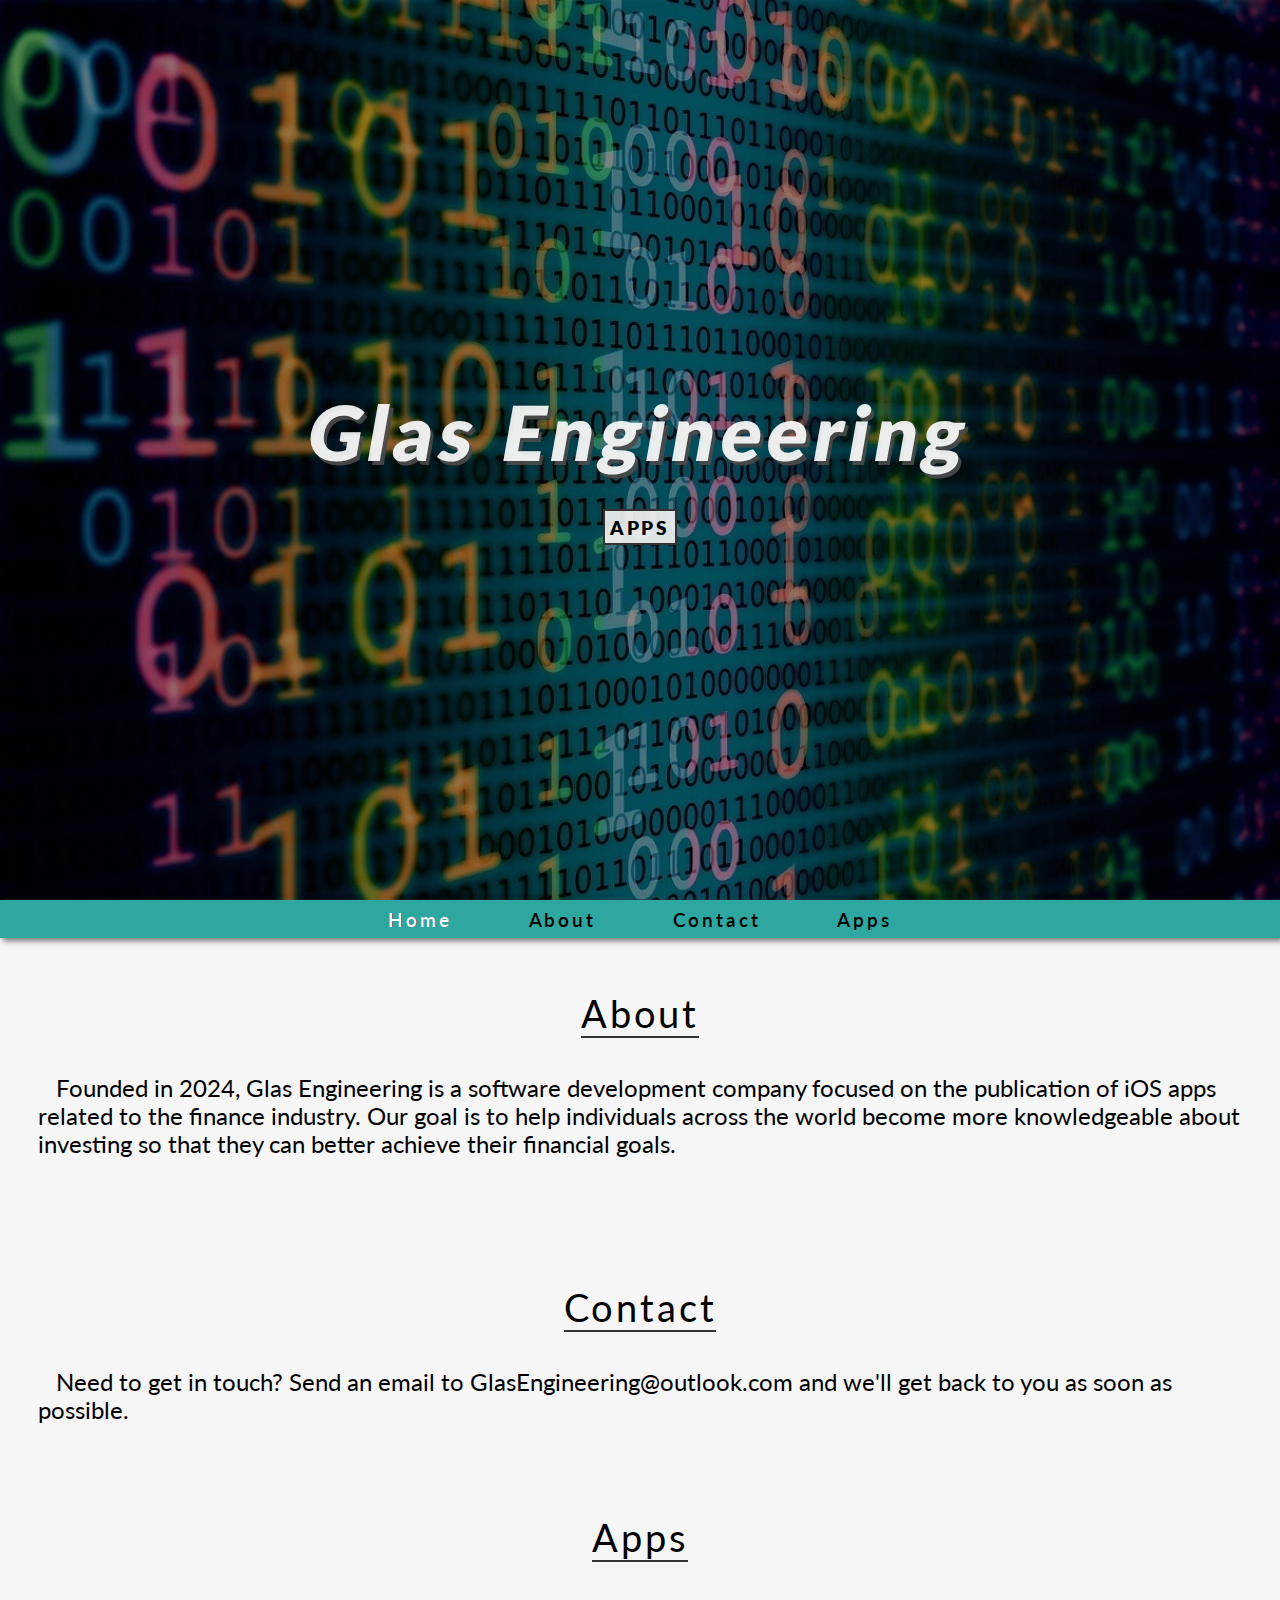
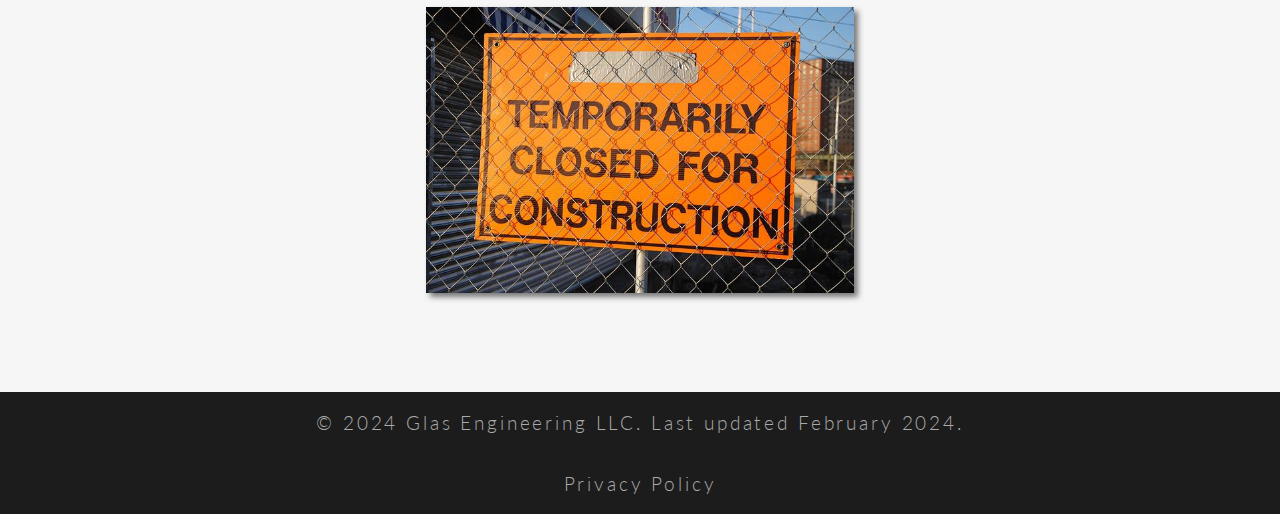
<file: index.html>
<!-- Informational website for Glas Engineering LLC -->

<!-- Images Attribution: -->
<!-- Favicon image generated on FavIcon.io. Link: https://favicon.io/favicon-generator/ -->
<!-- Website background image downloaded from geralt on Pixabay.com. Link: https://pixabay.com/illustrations/digitization-transformation-binary-5194814/ -->
<!-- Under construction image downloaded from Michael_Luenen on Pixabay.com. Link: https://pixabay.com/photos/construction-site-website-1561769/ -->

<!DOCTYPE html>
<html lang="en">
<head>
  <meta charset="UTF-8"/>
  <meta content="IE=edge" http-equiv="X-UA-Compatible"/>
  <meta content="width=device-width, initial-scale=1.0" name="viewport"/>
  <link href="styles.css" rel="stylesheet"/>
  <link href="images/icon.ico" rel="shortcut icon" type="image/x-icon"/>
  <link href="images/icon.ico" rel="icon" type="image/x-icon"/>
  <title>Glas Engineering</title>
</head>

<body>
<div class="container">
  <!--Section 1-->
  <section class="section1 center" id="home">
      <h1 class="section1-heading center">Glas Engineering</h1>
    <a class="section1-btn" href="#apps">Apps</a>
  </section>

  <!--Nav Bar-->
  <nav class="navbar center">
    <a class="navbar-link" href="#home">Home</a>
    <a class="navbar-link" href="#about">About</a>
    <a class="navbar-link" href="#contact">Contact</a>
    <a class="navbar-link" href="#apps">Apps</a>
  </nav>

  <!--About-->
  <section class="section2" id="about">
        <h1 class="section2-heading">About</h1>

        <h2 class="section2-body">
            &emsp;Founded in 2024, Glas Engineering is a software development company focused on the publication of iOS apps related to the finance industry.
            Our goal is to help individuals across the world become more knowledgeable about investing so that they can better achieve their financial goals.
        </h2>
  </section>

  <!--Contact-->
  <section class="section2" id="contact">
    <h1 class="section2-heading">Contact</h1>

    <h2 class="section2-body">
        &emsp;Need to get in touch? Send an email to GlasEngineering@outlook.com and we'll get back to you as soon as possible.
    </h2>
</section>

  <!--Section 3-->
  <section class="section3" id="apps">
        <h1 class="section3-heading">Apps</h1>
        <div class="apps-wrapper center">
          <!--Apps-->
          <div class="app">
            <div class="app-text">
              <h2 class="app-name">Crypto Portfolio Tracking/Analysis App</h2>
              <h4 class="app-description">More details to come.</h4>
            </div>
            <img alt="A picture of a construction site sign." class="app-img" src="images/UnderConstruction.jpg"/>
            <a class="app-link" href="#" target="">Check back soon!</a>
          </div>
        </div>
  </section>

  <!--Section 4-->
  <footer class="section4" id="footer">
      <p class="release-date">
          &copy 2024 Glas Engineering LLC. Last updated February 2024.
      </p>

      <a class="release-date" href="/privacy.html">Privacy Policy</a>
  </footer>
</div>
<script src="script.js"></script>
</body>
</html>
</file>
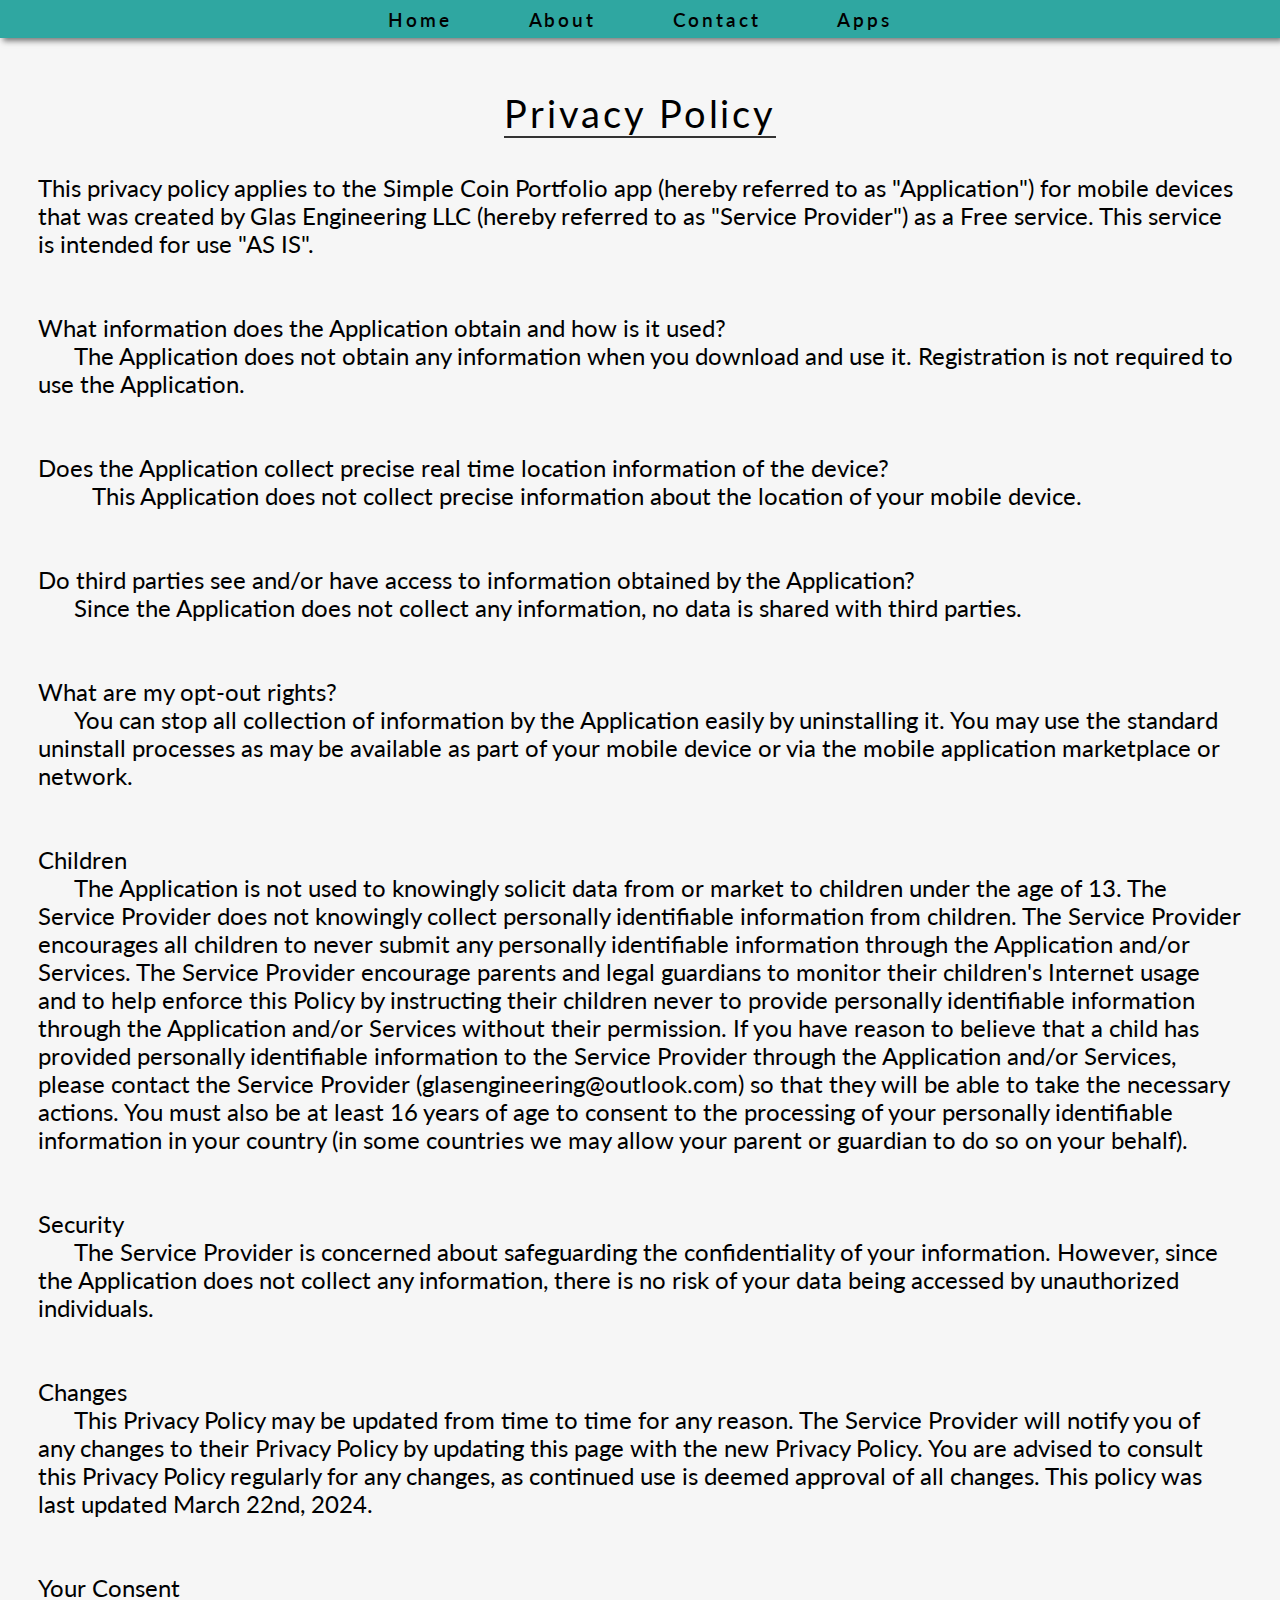
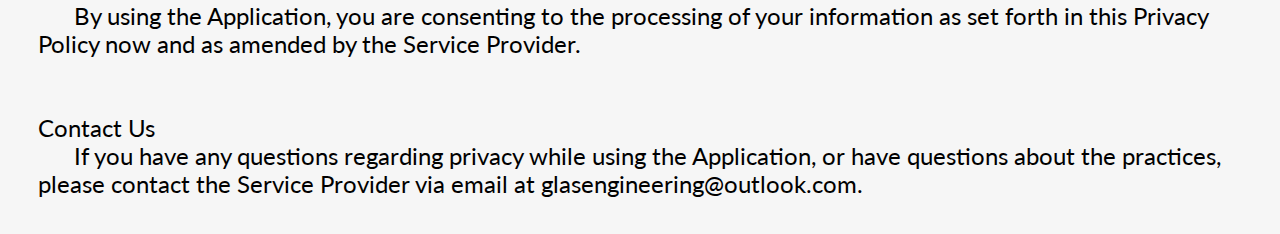
<file: privacy.html>
<!DOCTYPE html>
<html lang="en">
<head>
    <meta charset="UTF-8"/>
    <meta content="IE=edge" http-equiv="X-UA-Compatible"/>
    <meta content="width=device-width, initial-scale=1.0" name="viewport"/>
    <link href="styles.css" rel="stylesheet"/>
    <link href="images/icon.ico" rel="shortcut icon" type="image/x-icon"/>
    <link href="images/icon.ico" rel="icon" type="image/x-icon"/>
    <title>Privacy Policy - Glas Engineering</title>
</head>

<body>
<div class="container">
    <!--Nav Bar-->
    <nav class="navbar center">
      <a class="navbar-link" href="/index.html#home">Home</a>
      <a class="navbar-link" href="/index.html#about">About</a>
      <a class="navbar-link" href="/index.html#contact">Contact</a>
      <a class="navbar-link" href="/index.html#apps">Apps</a>
    </nav>
  
    <!--Privacy policy-->
    <section class="section2" id="about">
          <h1 class="section2-heading">Privacy Policy</h1>
  
          <h2 class="section2-body">
            <p>This privacy policy applies to the Simple Coin Portfolio app (hereby referred to as "Application") for mobile devices that was created by Glas Engineering LLC (hereby referred to as "Service Provider") as a Free service. 
            This service is intended for use "AS IS".</p><br><br>
            
            <strong>What information does the Application obtain and how is it used?</strong>
            <p>&emsp;&emsp;The Application does not obtain any information when you download and use it. Registration is not required to use the Application.</p><br><br>

            <strong>Does the Application collect precise real time location information of the device?</strong>
            <p>&emsp;&emsp;&emsp;This Application does not collect precise information about the location of your mobile device.</p><br><br>

            <strong>Do third parties see and/or have access to information obtained by the Application?</strong>
            <p>&emsp;&emsp;Since the Application does not collect any information, no data is shared with third parties.</p><br><br>

            <strong>What are my opt-out rights?</strong>
            <p>&emsp;&emsp;You can stop all collection of information by the Application easily by uninstalling it. You may use the standard uninstall processes as may be available as part of your mobile device or via the mobile application marketplace or network.</p><br><br>

            <strong>Children</strong>
            <p>&emsp;&emsp;The Application is not used to knowingly solicit data from or market to children under the age of 13. The Service Provider does not knowingly collect personally identifiable information from children. The Service Provider encourages all children to never submit any personally identifiable information through the Application and/or Services. The Service Provider encourage parents and legal guardians to monitor their children's Internet usage and to help enforce this Policy by instructing their children never to provide personally identifiable information through the Application and/or Services without their permission. If you have reason to believe that a child has provided personally identifiable information to the Service Provider through the Application and/or Services, please contact the Service Provider (glasengineering@outlook.com) so that they will be able to take the necessary actions. You must also be at least 16 years of age to consent to the processing of your personally identifiable information in your country (in some countries we may allow your parent or guardian to do so on your behalf).</p><br><br>

            <strong>Security</strong>
            <p>&emsp;&emsp;The Service Provider is concerned about safeguarding the confidentiality of your information. However, since the Application does not collect any information, there is no risk of your data being accessed by unauthorized individuals.</p><br><br>
            
            <strong>Changes</strong>
            <p>&emsp;&emsp;This Privacy Policy may be updated from time to time for any reason. The Service Provider will notify you of any changes to their Privacy Policy by updating this page with the new Privacy Policy. You are advised to consult this Privacy Policy regularly for any changes, as continued use is deemed approval of all changes. This policy was last updated March 22nd, 2024.</p><br><br>
            
            <strong>Your Consent</strong>
            <p>&emsp;&emsp;By using the Application, you are consenting to the processing of your information as set forth in this Privacy Policy now and as amended by the Service Provider.</p><br><br>

            <strong>Contact Us</strong>
            <p>&emsp;&emsp;If you have any questions regarding privacy while using the Application, or have questions about the practices, please contact the Service Provider via email at <strong>glasengineering@outlook.com</strong>.</p>
          </h2>
    </section>
</div>
</body>
</html>
</file>
<file: styles.css>
@charset "ISO-8859-1";
@import url("https://fonts.googleapis.com/css?family=Lato&display=swap");

:root {
    --primaryColor: #2fa7a1;
    --primaryColorTransparent: rgba(47, 167, 161, 0.90);
    --primaryTextColor: rgba(255, 255, 255, 0.90);
    --backgroundColor: rgba(245, 245, 245, 0.90);
    --shadowColor: rgba(75, 75, 75, 0.90);
}

* {
    margin: 0;
    padding: 0;
    outline: none;
    box-sizing: border-box;
    text-decoration: none;
    list-style-type: none;
    font-family: "Lato", sans-serif;
    font-weight: 400;
}

html {
    scroll-behavior: smooth;
    /* Dynamic font size based on device width */
    font-size: calc(14px + 0.390625vw);
}

.center {
    display: flex;
    justify-content: center;
    align-items: center;
    text-align: center;
}

.section1 {
    width: 100vw;
    height: 100vh;
    background: url(/images/Background.jpg) repeat-x;
    background-size: cover;
    overflow: auto;
    animation: movingBackground 300s linear infinite;
    flex-direction: column;
}

.section1-heading {
    font-size: 4rem;
    font-weight: 800;
    color: var(--primaryTextColor);
    margin: 3.5vh 3.5vw;
    letter-spacing: 0.30rem;
    text-shadow: 0.20rem 0.20rem 0 var(--shadowColor);
    transform: skew(-10deg);
}

.section1-btn {
    font-size: 1rem;
    font-weight: 800;
    color: rgb(0, 0, 0);
    background-color: var(--backgroundColor);
    border: 0.15rem solid #333;
    padding: 0.25rem;
    text-transform: uppercase;
    letter-spacing: 0.15rem;
}

.section1-btn:hover {
    font-weight: bold;
    color: var(--primaryTextColor);
    background-color: var(--primaryColorTransparent);
    text-shadow: 0.03rem 0.03rem 0 var(--shadowColor);
    scale: 110%;
    transition: all 0.3s ease-in-out;
}

.navbar {
    width: 100vw;
    height: 2rem;
    background-color: var(--primaryColor);
    box-shadow: 0.15rem 0.15rem 0.3rem #777;
    position: absolute;
    z-index: 300;
}

.sticky {
    position: fixed;
    top: 0;
    transition: all 0.3s ease-in-out;
}

.navbar-link {
    font-size: 1rem;
    font-weight: 600;
    color: rgb(0, 0, 0);
    margin: 0 3vw;
    letter-spacing: 0.15rem;
}

.change.navbar-link {
    color: #fff;
    text-shadow: 0.025rem 0.025rem 0 var(--shadowColor);
}

.navbar-link:hover {
    content: "";
    scale: 110%;
    color: #fff;
    font-weight: bold;
    text-shadow: 0.025rem 0.025rem 0 var(--shadowColor);
    transition: all 0.3s ease-in-out;
}

.change.navbar-link::before {
    color: #fff;
    scale: 110%;
    font-weight: bold;
    text-shadow: 0.025rem 0.025rem 0 var(--shadowColor);
    transition: all 0.3s ease-in-out;
}

.section2 {
    width: 100vw;
    height: auto;
    background-color: var(--backgroundColor);
    display: flex;
    flex-direction: column;
    align-items: center;
}

.section2-heading {
    margin-top: 10vh;
    font-size: 2rem;
    color: rgb(0, 0, 0);
    letter-spacing: 0.15rem;
    border-bottom: 0.15rem solid #333;
}

.section2-body {
    margin: 4vh 3vw;
    font-size: 1.25rem;
    color: rgb(0, 0, 0);
}

.text-emphasize {
    color: var(--primaryColor);
    font-weight: bold;
}

.section3 {
    width: 100vw;
    height: auto;
    background-color: var(--backgroundColor);
    display: flex;
    flex-direction: column;
    align-items: center;
}

.section3-heading {
    margin: 6vh 0 4vh 0;
    font-size: 2rem;
    color: rgb(0, 0, 0);
    letter-spacing: 0.15rem;
    border-bottom: 0.15rem solid #333;
}

.apps-wrapper {
    width: 90vw;
    flex-wrap: wrap;
    margin-bottom: 10vh;
}

.app {
    display: flex;
    flex-direction: column;
    justify-content: center;
    align-items: center;
    margin: 1vh 1vw;
    background-color: var(--backgroundColor);
    box-shadow: 0.2rem 0.2rem 0.3rem #777;
    position: relative;
    overflow: hidden;
    transition: all 0.5s ease-in-out;
}

.app:hover {
    box-shadow: 0.4rem 0.4rem 0.3rem #777;
}

.app-text {
    text-align: center;
    letter-spacing: 0.1rem;
    position: absolute;
    top: -10rem;
    z-index: 10;
    transition: all 0.3s ease-in-out;
}

.app:hover .app-text {
    top: 2rem;
    transition: all 0.3s ease-in-out;
}

.app-name {
    font-size: 1.25rem;
    font-weight: 700;
    color: rgb(0, 0, 0);
    text-transform: capitalize;
}

.app-description {
    font-size: 1rem;
    color: var(--primaryColor);
}

.app-img {
    width: 22.5rem;
    transition: all 0.3s ease-in-out;
}

.app:hover .app-img {
    opacity: 0.10;
}

.app-link {
    font-size: 1rem;
    font-weight: 500;
    color: rgb(0, 0, 0);
    letter-spacing: 0.1rem;
    border: 0.3rem solid var(--primaryColor);
    padding: 1rem;
    background-color: var(--backgroundColor);
    position: absolute;
    bottom: -5rem;
    transition: bottom 0.3s ease-in-out;
}

.app:hover .app-link {
    bottom: 5rem;
    transition: bottom 0.3s ease-in-out;
}

.app-link:hover {
    font-weight: bold;
    background-color: var(--primaryColorTransparent);
    color: #fff;
    text-shadow: 0.025rem 0.025rem 0 var(--shadowColor);
    scale: 110%;
    transition: all 0.3s ease-in-out;
}

.section4 {
    width: 100vw;
    height: auto;
    background-color: #1c1c1c;
    display: flex;
    flex-direction: column;
    justify-content: center;
    align-items: center;
}

.release-date {
    color: #aaa;
    font-size: 1rem;
    letter-spacing: 0.15rem;
    font-weight: 300;
    text-align: center;
    margin: 1rem;
}

@keyframes movingBackground {
    from {
        background-position: 0 0;
    }

    to {
        background-position: -500vw 0;
    }
}
</file>
